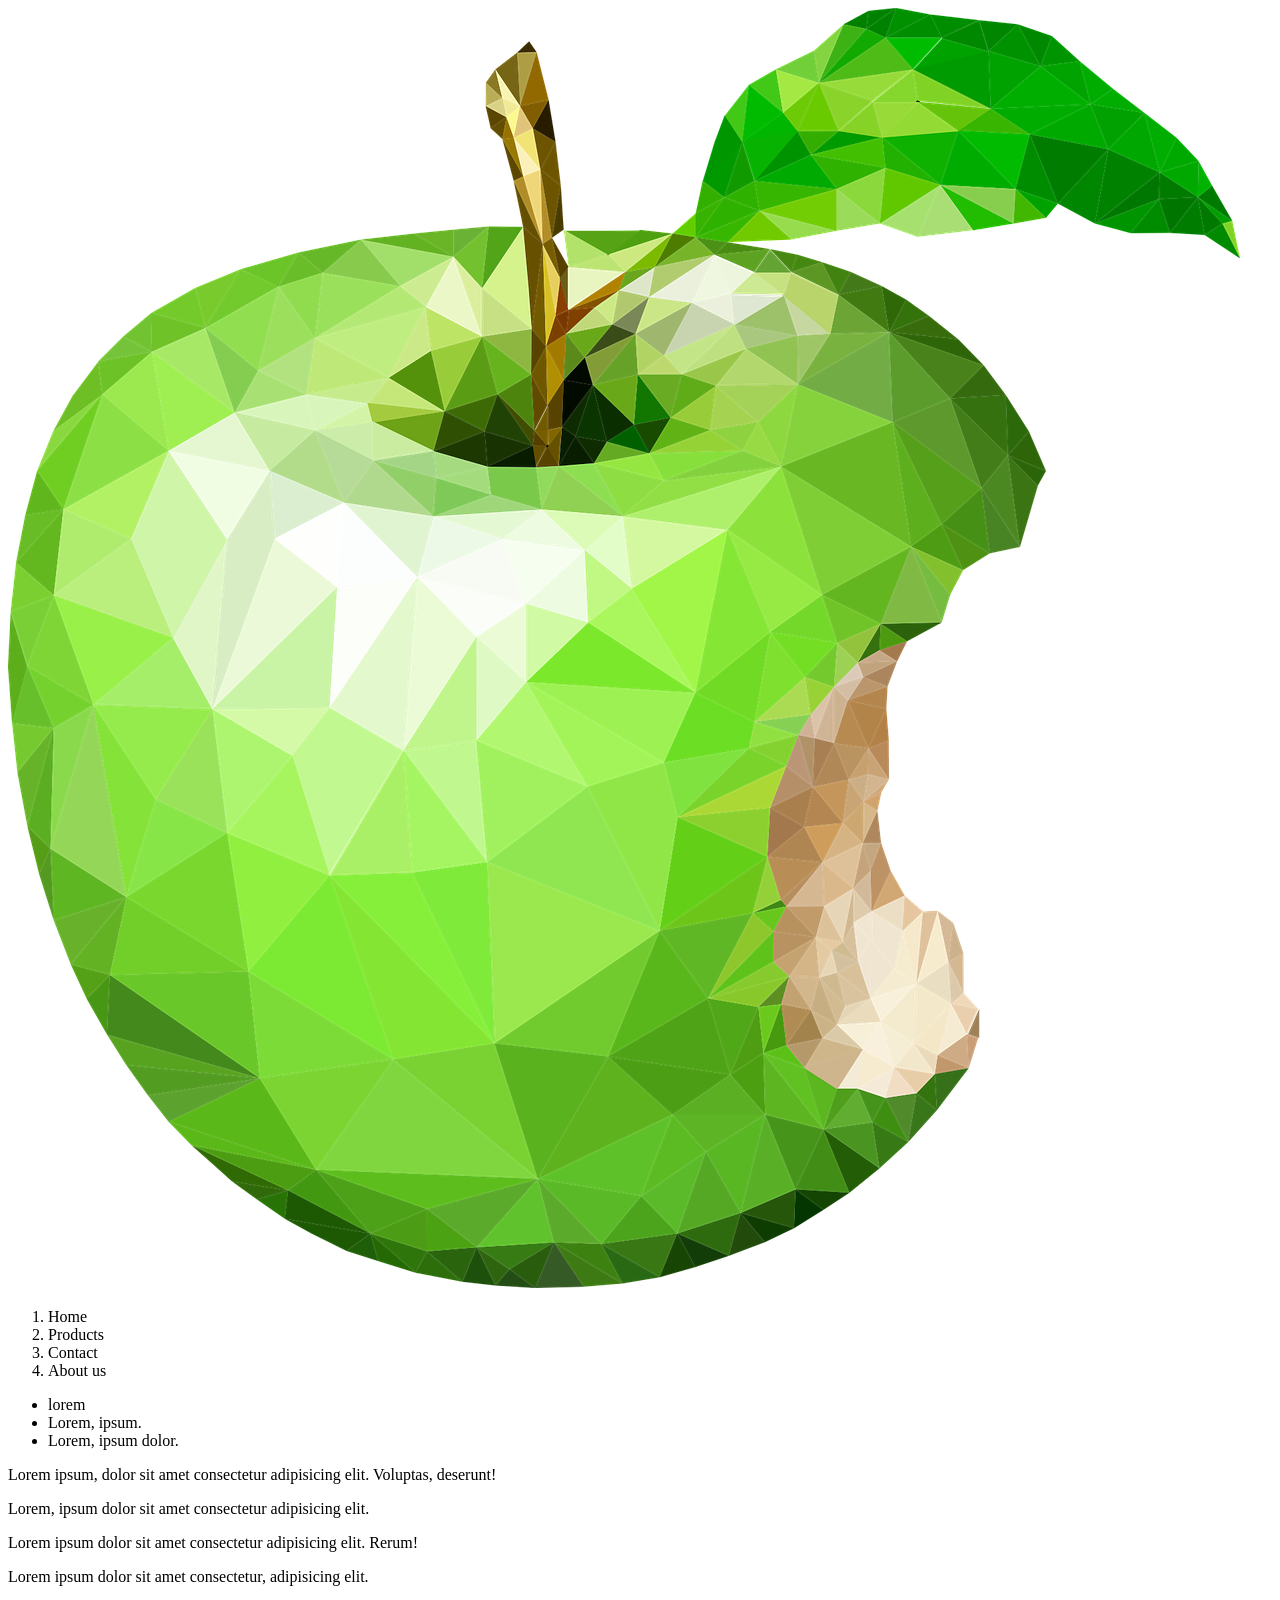
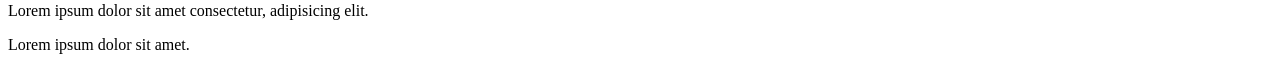
<file: CLASE3/index.html>
<!DOCTYPE html>
<html lang="en">
<head>
    <meta charset="UTF-8">
    <meta http-equiv="X-UA-Compatible" content="IE=edge">
    <meta name="viewport" content="width=device-width, initial-scale=1.0">
    <title>My web page</title>
</head>
<body>
    <header>
        <img src="images/apple-ga8556ff1f_1280.png" alt="">
        <nav>
            <ol>
                <li>Home</li>
                <li>Products</li>
                <li>Contact</li>
                <li>About us</li>
            </ol>
        </nav>
    </header>
    <section>
        <ul>
            <li>lorem</li>
            <li>Lorem, ipsum.</li>
            <li>Lorem, ipsum dolor.</li>
        </ul>
    </section>
    <aside>
        <p>Lorem ipsum, dolor sit amet consectetur adipisicing elit. Voluptas, deserunt!</p>
        <p>Lorem, ipsum dolor sit amet consectetur adipisicing elit.</p>
        <p>Lorem ipsum dolor sit amet consectetur adipisicing elit. Rerum!</p>
    </aside>
    <footer>
        <p>Lorem ipsum dolor sit amet consectetur, adipisicing elit.</p>
        <p>Lorem ipsum dolor sit amet consectetur, adipisicing elit.</p>
        <p>Lorem ipsum dolor sit amet.</p>
    </footer>
</body>
</html>
</file>
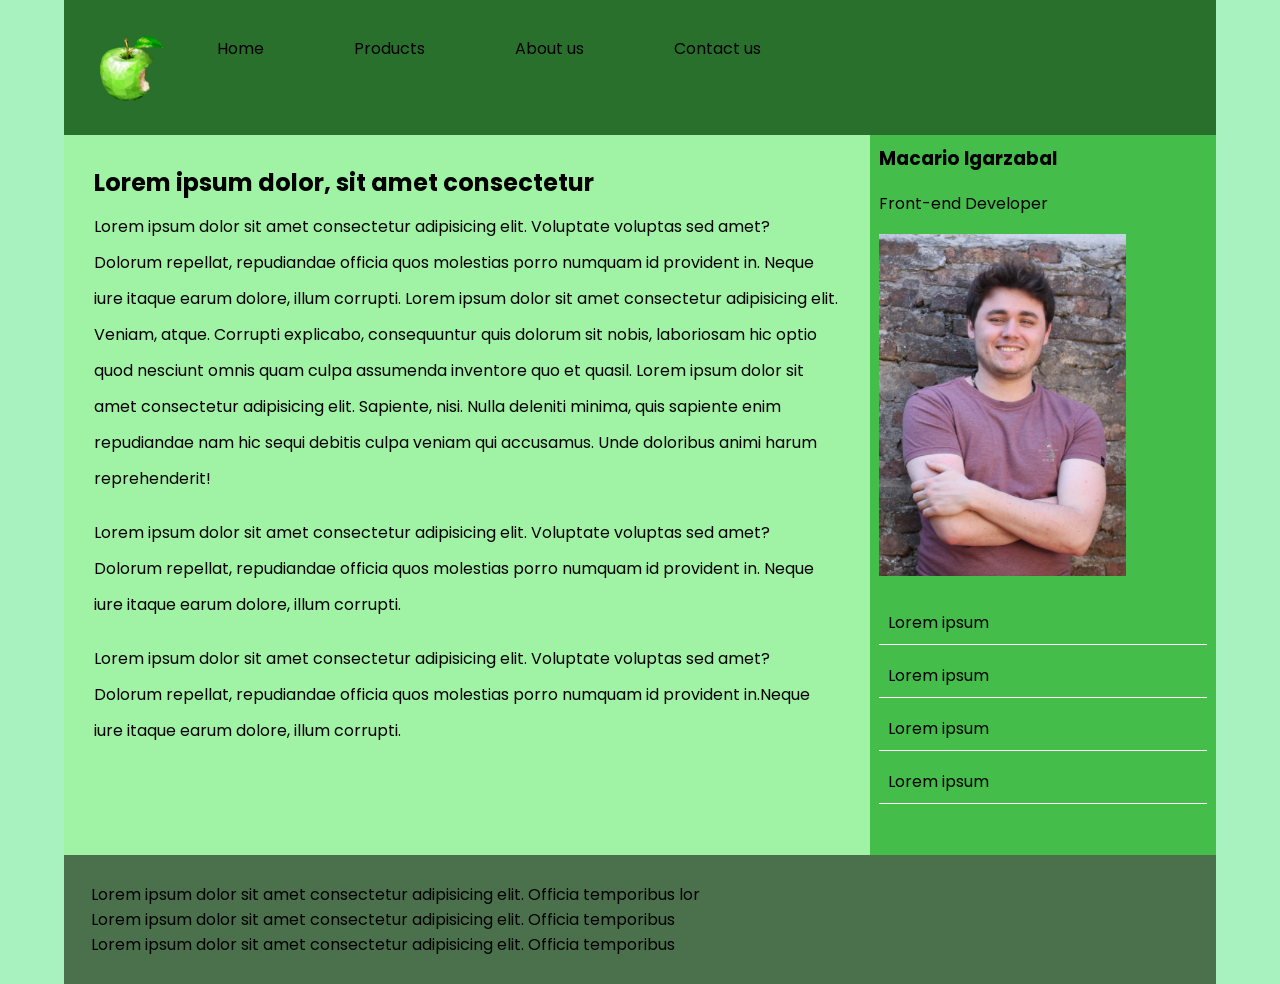
<file: CLASE4/index.html>
<!DOCTYPE html>
<html lang="en">
<head>
    <meta charset="UTF-8">
    <meta http-equiv="X-UA-Compatible" content="IE=edge">
    <meta name="viewport" content="width=device-width, initial-scale=1.0">
    <link rel="stylesheet" href="css/main.css">
    <!-- Fonts -->
    <link href="https://fonts.googleapis.com/css2?family=Poppins:wght@200&display=swap" rel="stylesheet">

    <title>My page</title>
</head>
<body>
    <div class="container">
        <nav class="container__nav">
            <img src="images/apple-ga8556ff1f_1280.png" alt="">
            <ol class="container__nav__olContainer">
                <li><a href="">Home</a></li>
                <li><a href="">Products</a></li>
                <li><a href="">About us</a></li>
                <li><a href="">Contact us</a></li>
            </ol>
        </nav>
        <main>
            <section>
                <h2>Lorem ipsum dolor, sit amet consectetur</h2>
                <p>Lorem ipsum dolor sit amet consectetur adipisicing elit. Voluptate voluptas sed amet? Dolorum repellat, repudiandae officia quos molestias porro numquam id provident in. Neque iure itaque earum dolore, illum corrupti. Lorem ipsum dolor sit amet consectetur adipisicing elit. Veniam, atque. Corrupti explicabo, consequuntur quis dolorum sit nobis, laboriosam hic optio quod nesciunt omnis quam culpa assumenda inventore quo et quasil. Lorem ipsum dolor sit amet consectetur adipisicing elit. Sapiente, nisi. Nulla deleniti minima, quis sapiente enim repudiandae nam hic sequi debitis culpa veniam qui accusamus. Unde doloribus animi harum reprehenderit!</p>
                <p>Lorem ipsum dolor sit amet consectetur adipisicing elit. Voluptate voluptas sed amet? Dolorum repellat, repudiandae officia quos molestias porro numquam id provident in. Neque iure itaque earum dolore, illum corrupti.</p>
                <p>Lorem ipsum dolor sit amet consectetur adipisicing elit. Voluptate voluptas sed amet? Dolorum repellat, repudiandae officia quos molestias porro numquam id provident in.Neque iure itaque earum dolore, illum corrupti.</p>
            </section>
        </main>
        <aside class="container__aside">
            <div class="container__aside__card">
                <h3>Macario Igarzabal</h3>
                <p>Front-end Developer</p>
                <img src="images/profile.png" alt="">
            </div>
            
            <ul>
                <li>Lorem ipsum</li>
                <li>Lorem ipsum</li>
                <li>Lorem ipsum</li>
                <li>Lorem ipsum</li>
            </ul>
        </aside>
        <footer>
            <section>
                <p>Lorem ipsum dolor sit amet consectetur adipisicing elit. Officia temporibus lor</p>
            </section>
            <section>
                <p>Lorem ipsum dolor sit amet consectetur adipisicing elit. Officia temporibus</p>
            </section>
            <section>
                <p>Lorem ipsum dolor sit amet consectetur adipisicing elit. Officia temporibus</p>
            </section>
        </footer>
    </div>
</body>
</html>
</file>
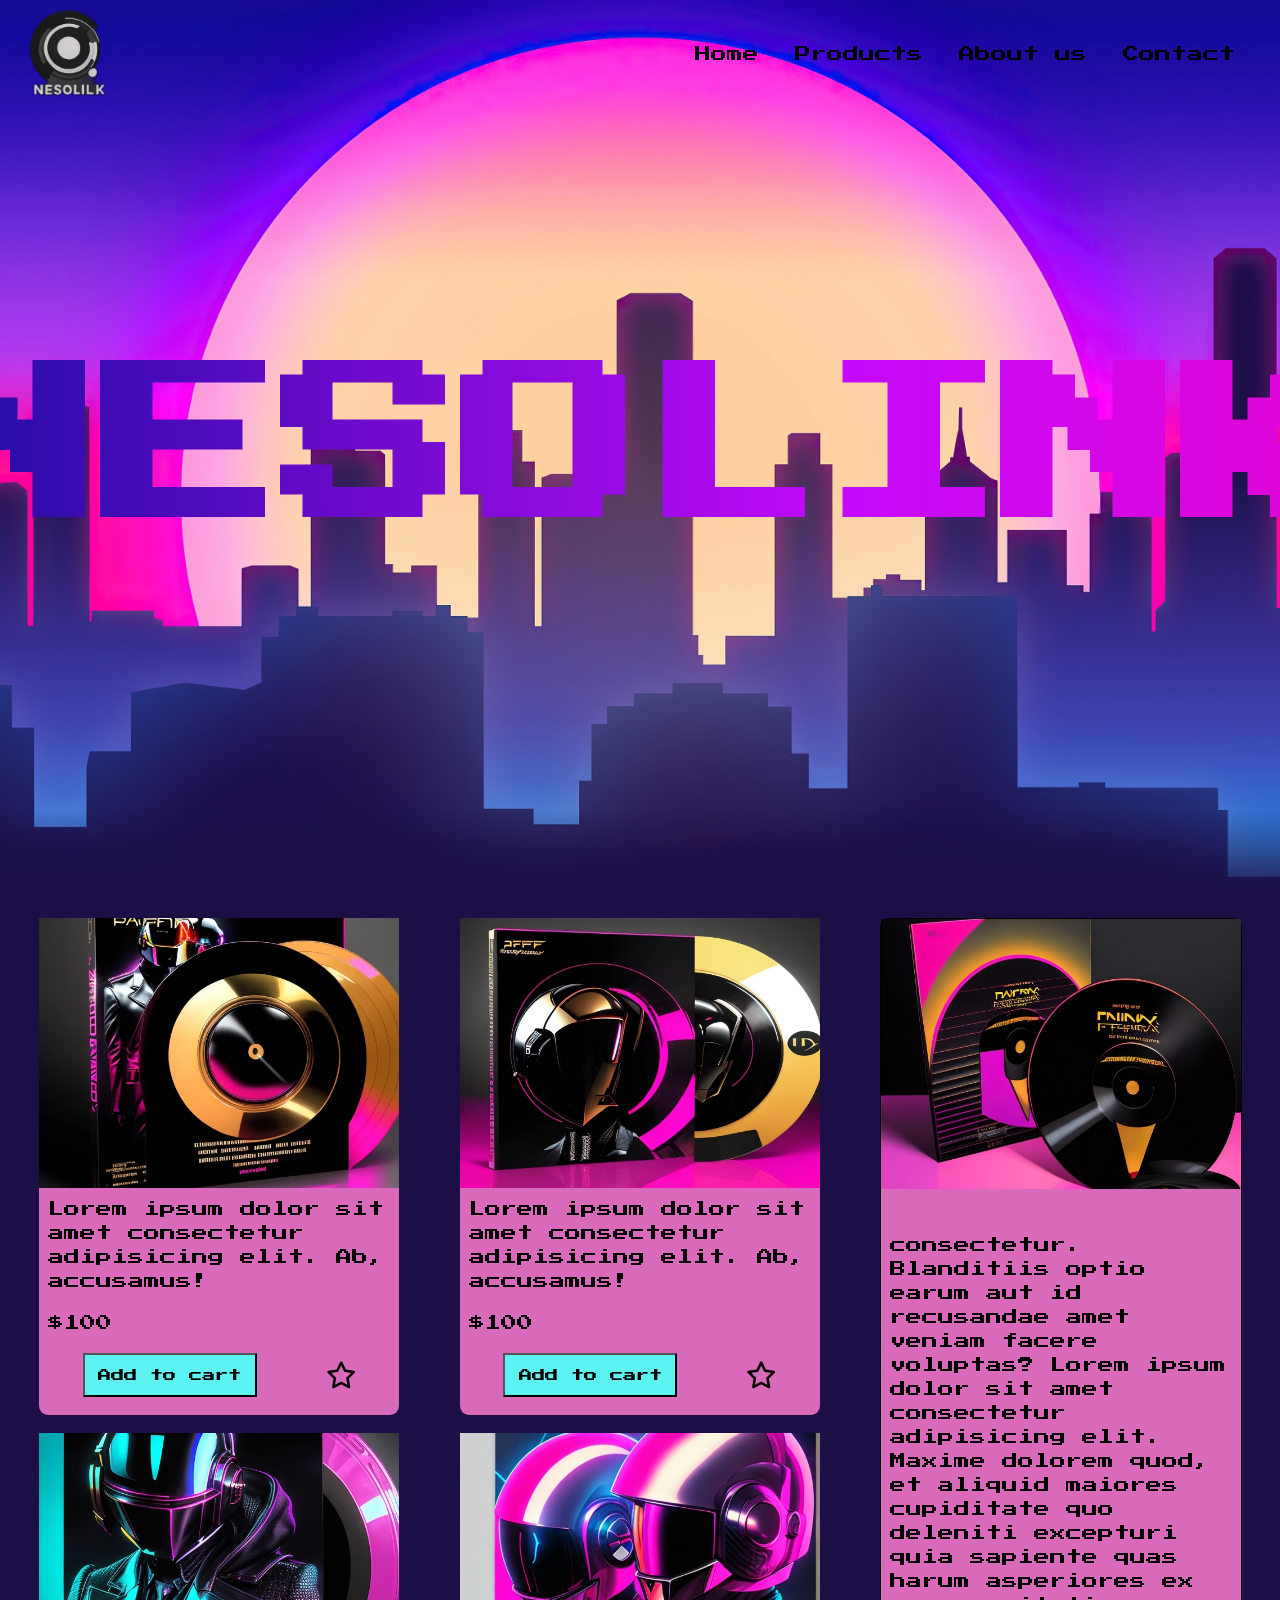
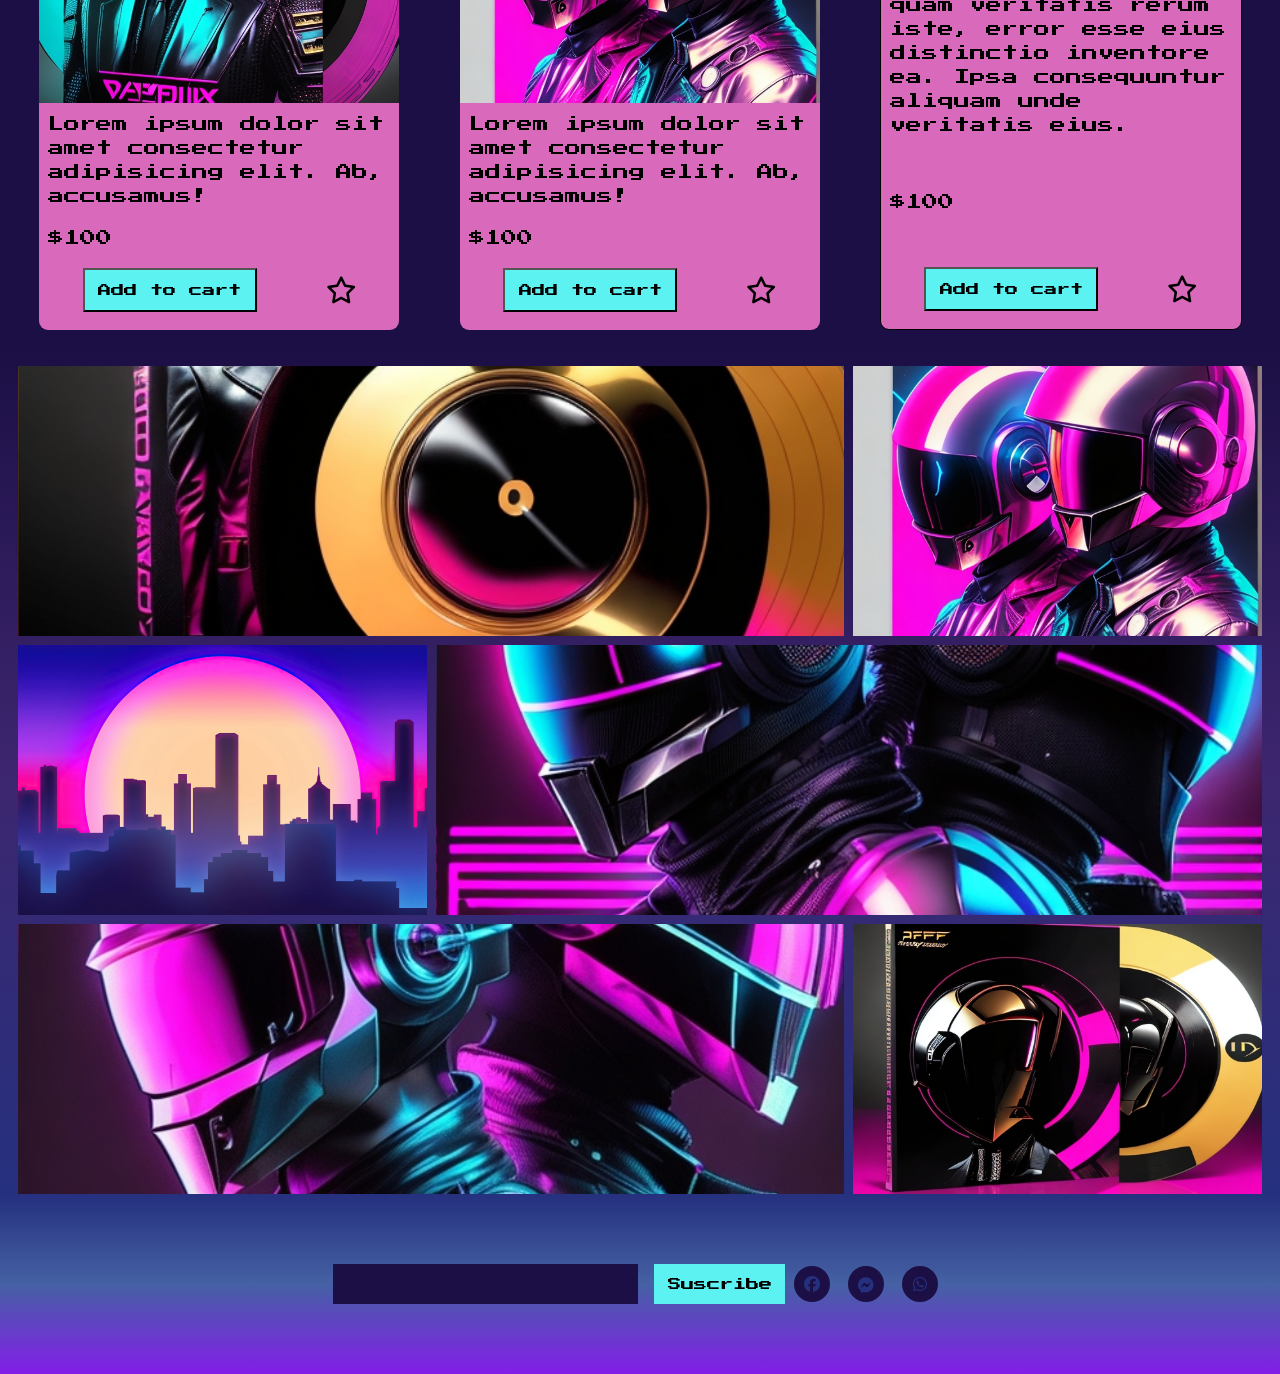
<file: LABORATORIO5/index.html>
<!DOCTYPE html>
<html lang="en">
<head>
    <meta charset="UTF-8">
    <meta name="viewport" content="width=device-width, initial-scale=1.0">
    <title>Laboratorio 5</title>
    <!-- Google fonts -->
    <link href="https://fonts.googleapis.com/css2?family=Press+Start+2P&display=swap" rel="stylesheet">
    <!-- FontAwesome icons -->
    <link rel="stylesheet" href="https://cdnjs.cloudflare.com/ajax/libs/font-awesome/6.4.0/css/all.min.css">
    <link rel="stylesheet" href="css/styles.css">

</head>
<body>
    <div class="main-container">
        <header id="header">
            <img src="./images/logo.png" alt="logo">
            <nav>
                <ul>
                    <a><li>Home</li></a>
                    <a><li>Products</li></a>
                    <a><li>About us</li></a>
                    <a><li>Contact</li></a>
                </ul>
            </nav>
        </header>
        <main>
            <section id="inicio-container">
                <div class="inicio">
                    <h1>NESOLINK</h1>
                </div>
                <div class="degrade"></div>
            </section>
            <section>
                <div class="products-container">
                    <div class="products-container__cards ">
                        <div class="products-container__cards--img1 image"></div>
                        <p>Lorem ipsum dolor sit amet consectetur adipisicing elit. Ab, accusamus!</p>
                        <p>$100</p>
                        <div class="products-container__cards__buttonContainer">
                            <button class="button">Add to cart</button>
                            <i class="fa-regular fa-star favourite"></i>
                        </div>
                    </div>
                    <div class="products-container__cards">
                        <div class="products-container__cards--img2 image"></div>
                        <p>Lorem ipsum dolor sit amet consectetur adipisicing elit. Ab, accusamus!</p>
                        <p>$100</p>
                        <div class="products-container__cards__buttonContainer">
                            <button class="button">Add to cart</button>
                            <i class="fa-regular fa-star favourite"></i>
                        </div>
                    </div>
                    <div class="products-container__cards card-3 ">
                        <div class="products-container__cards--img3 image"></div>
                        <p> consectetur. Blanditiis optio earum aut id recusandae amet veniam facere voluptas? Lorem ipsum dolor sit amet consectetur adipisicing elit. Maxime dolorem quod, et aliquid maiores cupiditate quo deleniti excepturi quia sapiente quas harum asperiores ex quam veritatis rerum iste, error esse eius distinctio inventore ea. Ipsa consequuntur aliquam unde veritatis eius.</p>
                        <p>$100</p>
                        <div class="products-container__cards__buttonContainer">
                            <button class="button">Add to cart</button>
                            <i class="fa-regular fa-star favourite"></i>
                        </div>
                    </div>
                    <div class="products-container__cards">
                        <div class="products-container__cards--img4 image"></div>
                        <p>Lorem ipsum dolor sit amet consectetur adipisicing elit. Ab, accusamus!</p>
                        <p>$100</p>
                        <div class="products-container__cards__buttonContainer">
                            <button class="button">Add to cart</button>
                            <i class="fa-regular fa-star favourite"></i>
                        </div>
                    </div>
                    <div class="products-container__cards">
                        <div class="products-container__cards--img5 image"></div>
                        <p>Lorem ipsum dolor sit amet consectetur adipisicing elit. Ab, accusamus!</p>
                        <p>$100</p>
                        <div class="products-container__cards__buttonContainer">
                            <button class="button">Add to cart</button>
                            <i class="fa-regular fa-star favourite"></i>
                        </div>
                    </div>
                </div>
            </section>
            <section class="gallery">
                <div class="gallery__img-1"></div>
                <div class="gallery__img-2"></div>
                <div class="gallery__img-3"></div>
                <div class="gallery__img-4"></div>
                <div class="gallery__img-5"></div>
                <div class="gallery__img-6"></div>
            </section>
        </main>
        <footer>
            <div class="suscribe">
                <input type="email" name="" id="">
                <button class="button">Suscribe</button>
            </div>
            <ul>
                <li><i class="fa-brands fa-facebook"></i></li>
                <li><i><i class="fa-brands fa-facebook-messenger"></i></i></li>
                <li><i class="fa-brands fa-whatsapp"></i></li>
            </ul>
        </footer>
    </div>
    <!-- JS scripts -->
    <script src="js/script.js"></script>
</body>
</html>
</file>
<file: CLASE4/css/main.css>
* {

    margin: 0;
    padding: 0;
    box-sizing: border-box;
    
    

}

body {
    font-family: 'Poppins', sans-serif;
    background-color: #A7F2BF;
}

.container {
    height: 100vh;
    max-width: 90%;
    margin: 0 auto;

}

nav {
    background-color: #28702C;
    height: 15%;
    padding: 3vh;


}

nav img {

    width: 9vh;
    float: left;
    padding: 1vh;
}


.container__nav__olContainer {
    height: 90%;
    
}

.container__nav__olContainer li { 

    float: left;
    list-style: none;
    border-radius: 1vh;
    padding: 1vh;


}   

.container__nav__olContainer li:hover {

    background-color: black;
    color: white;
    transition: ease-in 0.2s;
    
    

}

.container__nav__olContainer li a {
    text-decoration: none;
    padding: 4vh;
    color: black;

}

.container__nav__olContainer li a:hover{

    color: white;
    transition: ease-in 0.2s;

}

main {
    width: 70%;
    height: 80%;
    float: left;
    background-color: #A0F2A4;

}

main section {
    
    padding: 30px;
    height:  70vh;

}

main section h2 {

    color: black;

}

main section p {

    color: black;
    padding: 1vh 0 1vh 0;
    line-height: 4vh;
}

.container__aside {
    background-color: #44BD4A;
    height: 80%;
    width: 30%;
    float: left;
}

.container__aside__card h3 {



}

.container__aside__card p,h3 {

    
    padding: 1vh;

}

.container__aside__card img {
    margin-left: auto;
    margin-right: auto;
    height: 40vh;
    padding: 1vh;

}
.container__aside ul li {

    margin: 1vh;
    text-decoration: none;
    list-style: none;
    border-bottom: solid 1px white;
    padding: 1vh;

}

footer {
    
    padding: 3vh;
    background-color: #4A704C;
    clear: both;
    
    

}
</file>
<file: LABORATORIO5/css/styles.css>
*{

    font-family: 'Press Start 2P', cursive;
    padding: 0;
    margin: 0;
}

.main-container {

    position: relative;

}

/* header y navBar */

header {
    padding: 1vh;
    width: 100%;
    box-sizing: content-box;
    height: 10vh;
    position: fixed;
    top:0;
    z-index: 200;
    background-color: rgba(0, 0, 0, 0) ;
    display: flex;
    justify-content: space-between;
    align-items: center;
}

header img {

    height: 12vh;
    padding: 0;
    margin: 0;
}

header nav {
    padding: 4vh;
    height: 14vh;

}

header nav ul{

    height: 14vh;
    display: flex;
    align-items: center;
    
    

}


header nav ul a {

    text-decoration: none;
    padding: 2vh;

}

header nav ul a :hover {

    color:#5CF2F2;
    cursor: pointer;


}

header nav ul a li {

    
    list-style: none;
    

}


.change-nav-bg {

    animation: nav-bg-animation 1s ease-in forwards;
    
}

.change-nav-bg2 {

    animation: nav-bg-animation 1s ease-in forwards reverse;
    
}
@keyframes nav-bg-animation {

    0%{

    }

    100%{

        background-color:#ad10ff;

    }
    
}

/* Seccion inicio */

#inicio-container {
    height: 100vh;
    position: relative;

}



.degrade {

    
    height: 10vh;
    background: linear-gradient(to bottom, rgba(28, 15, 69, 0), #1c0f45);
    z-index: 100;
    position: absolute;
    bottom: 0;
    width: 100%;
    

}

.inicio {
    height: 100vh;
    background-image: url(../images/image6.jpg);
    background-size: cover;
    background-position: center;
    display: flex;
    align-items: center;
    justify-content: center;

}

.inicio h1 {
    background: linear-gradient(to right, #1d0ca2, #c50afb,#fe00b0);
  -webkit-background-clip: text;
  -webkit-text-fill-color: transparent;
    font-size: 20vh;
    animation: bg-animation 1s infinite alternate;
    background-size: 130%;
    

}



@keyframes bg-animation {

    0% {

        background-position: left;

    }

    100% {

        background-position: right;

    }

}

.products-container{
    
    padding: 2vh;
    display: grid;  
    height: auto;
    justify-items: center;
    background-color: #1c0f45;
    grid-template-columns: 1fr 1fr 1fr;
    grid-template-rows: 1fr 1fr ;
    gap: 2vh;
}



.products-container__cards {
    padding: 0 0 1vh 0 ;
    height: auto;
    width: 40vh;
    background-color: #D96ABB;
    display: flex;
    flex-direction: column;
    justify-content: space-between;
    border-radius: 1vh;
    

}

/* CARDS */

.image {

    height: 30vh;
    width: 100%;
    background-position: center;
    background-size: cover;

}

.products-container__cards--img1 {

    background-image: url('../images/image1.jpg') ;

}

.products-container__cards--img2 {

    background-image: url('../images/image2.jpg');
}

.products-container__cards--img3 {

    background-image: url('../images/image3.jpg');
}

.products-container__cards--img4{

    background-image: url('../images/image4.jpg');

}

.products-container__cards--img5{

    background-image: url('../images/image5.jpg');

}

.products-container__cards p {
    line-height: 1.5;
    padding: 1vh;
}

.products-container__cards__buttonContainer {

    
    display: flex;
    align-items: center;
    justify-content: space-around;
    padding: 1vh;

}

.button {

    background-color: #5CF2F2;
    padding: 1.5vh;


}

.button:hover {

    background-color: #1abacc;

}
.card-3 {

    grid-row: 1 /  span 2;
    grid-column: 3 / 3 ;
    border: solid 1px black;
    display: flex;
    flex-direction: column;
    justify-content: space-between;

}

.favourite {

    font-size: 3vh;
    caret-color: transparent;

}

.favourite:hover{

    color: #5CF2F2 ;
    cursor:pointer;

}

.gallery {

    display: grid;
    grid-template: repeat(3,1fr) / repeat(3,1fr);
    height: 90vh;
    background: linear-gradient(to bottom, #1c0f45, #3d266f, #25307e);
    padding: 2vh;
    gap: 1vh;

}

.gallery div {

    height: 30vh;
    background-position: center;
    background-size: cover;

}

.gallery__img-1 {
    background-image: url(../images/image1.jpg);
    grid-area: 1 / 1 / 1 / span 2; 
}
.gallery__img-2 {
    background-image: url(../images/image5.jpg);
}
.gallery__img-3 {
    background-image: url(../images/image6.jpg);
}
.gallery__img-4 {
    background-image: url(../images/image7.jpg);
    grid-area: 2 / 2 / 2 / 2 span;
}
.gallery__img-5 {
    background-image: url(../images/image8.jpg);
    grid-area: 3 / 1 / 3 / span 2; 
}
.gallery__img-6 {
    background-image: url(../images/image2.jpg);
}

footer {

    display: flex;
    justify-content: center;
    align-items: center;
    height: 20vh;
    background: linear-gradient(to bottom, #25307e, #4561a4, #831ee8);
    
}

footer ul {

    display: flex;
    

}

footer div input {

    color: #5CF2F2;
    background-color: #1c0f45;
    outline: none;
    border: none;
    padding: 1.5vh;

}

footer div button {

    background-color: #5CF2F2;
    border: none;
    padding: 1.5vh;
}

footer div button:hover {

    background-color: ;


}

footer ul li {

    height: 1vh;
    width: 1vh;

    background-color: #1c0f45;
    margin: 1vh;
    color: #25307e;
    padding: 1.5vh;
    list-style: none;
    border-radius: 50%;
    display: flex;
    align-items: center;
    justify-content: center;

}

footer ul li:hover {

    color: #5CF2F2;

}
</file>
